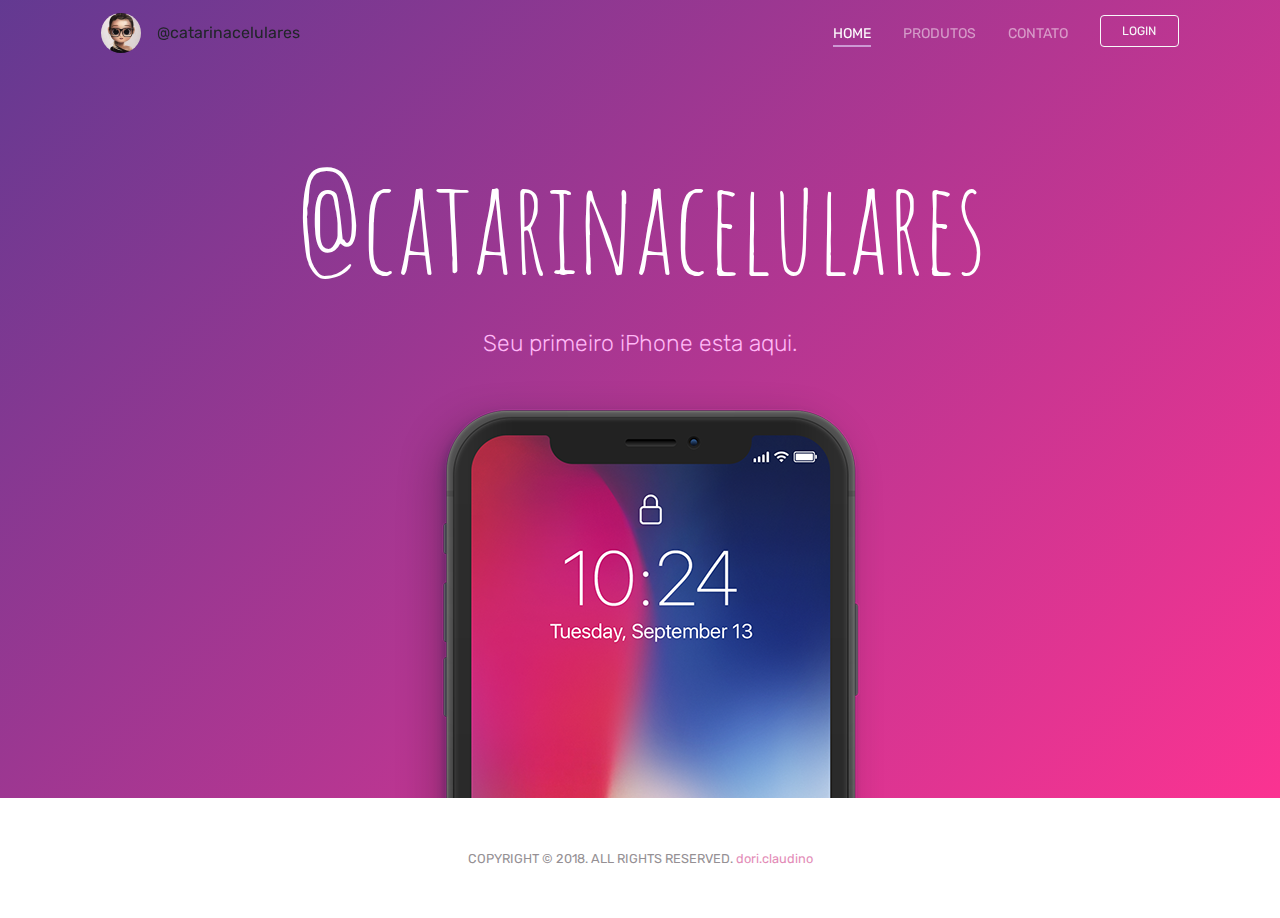
<file: index.html>
<!doctype html>
<html lang="en">


<head>
    <title>@catarinacelulares - Seu primeiro iPhone esta aqui.</title>
    <!-- Required meta tags -->
    <meta charset="utf-8">
    <meta name="viewport" content="width=device-width, initial-scale=1, shrink-to-fit=no">
    <meta name="description" content="@catarinacelulares - Seu primeiro iPhone esta aqui." />
    <meta name="keywords" content="venda loja online iphone apple iphonex iphone6 iphone7  usado usados seminovo novo vitrine entrega caixinha caixa original semi novo iphones celulares acessorio"
    />
    <meta name="author" content="Catarina celulares">
    <meta name="robots" content="index, follow">
    <meta name="revisit-after" content="3 month">
    <meta name=”rating” content=”General”>
    <meta name=”distribution” content=”global” />
    <meta name=”classification” content=”Category: iphone” />
    <meta name=”category” content=”iphone” />

    <!-- search console -->
    <meta name="google-site-verification" content="7aJsi93U9du_PNS_VnxMNtEhWC0A0555TNdF0mwiM8Y" />

    

    <!-- Mobile Specific Metas -->
    <meta name="HandheldFriendly" content="True">
    <meta name="MobileOptimized" content="320">
    <meta name="theme-color" content="#643991">

    <!-- Facebook Specific Metas -->
    <meta property="og:title" content="@catarinacelulares" />
    <meta property="og:site_name" content="Catarina celulares" />
    <meta property="og:description" content="@catarinacelulares - Seu primeiro iPhone esta aqui.">
    <meta property="og:url" content="http://www.catarinacelulares.com.br/" />
    <meta property="og:type" content="website" />
    <meta property="og:locale" content="pt_BR" />
    <meta property="og:image" content="https://i.imgur.com/9K5DeYt.jpg">
    <meta property="og:image:type" content="image/png">
    <meta property="og:image:width" content="320">
    <meta property="og:image:height" content="320">


    <link rel="apple-touch-icon" sizes="180x180" href="./static/images/apple-touch-icon.png">
    <link rel="icon" type="image/png" sizes="32x32" href="./static/images/favicon-32x32.png">
    <link rel="icon" type="image/png" sizes="16x16" href="./static/images/favicon-16x16.png">
    <link rel="manifest" href="/site.webmanifest">
    <link rel="mask-icon" href="./static/images/safari-pinned-tab.svg" color="#643991">
    <meta name="msapplication-TileColor" content="#643991">




    <!-- Global Site Tag (gtag.js) - Google Analytics -->
    <script async src="https://www.googletagmanager.com/gtag/js?id=UA-122666790-1"></script>
    <script>
    window.dataLayer = window.dataLayer || [];
    function gtag(){dataLayer.push(arguments);}
    gtag('js', new Date());

    gtag('config', 'UA-122666790-1');
    </script>


    <title>@catarinacelulares</title>

    <!-- Font -->
    <link rel="dns-prefetch" href="//fonts.googleapis.com">
    <link href='https://fonts.googleapis.com/css?family=Amatic SC' rel='stylesheet'>
    <link href="https://fonts.googleapis.com/css?family=Rubik:300,400,500" rel="stylesheet">

    <!-- Bootstrap CSS -->
    <link rel="stylesheet" href="./static/css/bootstrap.min.css">
    <!-- Themify Icons -->
    <link rel="stylesheet" href="./static/css/themify-icons.css">
    <!-- Main css -->

    <link href="./static/css/style.css" rel="stylesheet">

    <!-- jQuery and Bootstrap -->
    <script src="./static/js/jquery-3.2.1.min.js"></script>
    <script src="./static/js/bootstrap.bundle.min.js"></script>
</head>

<body data-spy="scroll" data-target="#navbar" data-offset="30">

    <!-- Load Facebook SDK for JavaScript -->
    <div id="fb-root"></div>
    <script>(function (d, s, id) {
            var js, fjs = d.getElementsByTagName(s)[0];
            if (d.getElementById(id)) return;
            js = d.createElement(s); js.id = id;
            js.src = 'https://connect.facebook.net/pt_BR/sdk/xfbml.customerchat.js#xfbml=1&version=v2.12&autoLogAppEvents=1';
            fjs.parentNode.insertBefore(js, fjs);
        }(document, 'script', 'facebook-jssdk'));</script>

    <!-- Your customer chat code -->
    <div class="fb-customerchat" attribution=setup_tool page_id="1579865982135889" theme_color="#fa0076" logged_in_greeting="Oi! Sou a Catarina, como posso te ajudar?"
        logged_out_greeting="Oi! Sou a Catarina, como posso te ajudar?">
    </div>

    <!-- Nav Menu -->
    <div class="nav-menu fixed-top  change-on-scrolling ">
        <div class="container">
            <div class="row">
                <div class="col-md-12">
                    <nav class="navbar navbar-dark navbar-expand-lg">
                        <a class="navbar-brand" href="#">
                            <span>
                                <img style="max-height:40px; border-radius: 50%;" src="./static/images/catarina.jpg" span="">
                            </span>
                        </a>
                        <a>
                            <span id="nav_brand_name">@catarinacelulares
                            </span>
                        </a>

                        <button class="navbar-toggler" type="button" data-toggle="collapse" data-target="#navbar" aria-controls="navbar" aria-expanded="false"
                            aria-label="Toggle navigation">
                            <span class="navbar-toggler-icon"></span>
                        </button>
                        <div class="collapse navbar-collapse" id="navbar">
                            <ul class="navbar-nav ml-auto">
                                <li class="nav-item">
                                    <a class="nav-link active" href="#">HOME
                                    </a>
                                </li>
                                <li class="nav-item">
                                    <a class="nav-link " href="https://www.facebook.com/pg/Catarina-Celulares-1579865982135889/shop/" target="_blank">PRODUTOS</a>
                                </li>
                                <li class="nav-item">
                                    <a class="nav-link " href="https://www.m.me/1579865982135889" target="_blank">CONTATO</a>
                                </li>
                                <li class="nav-item">
                                    <a href="#LOGIN" class="btn btn-outline-light my-3 my-sm-0 ml-lg-3">LOGIN</a>
                                </li>
                            </ul>
                        </div>
                    </nav>
                </div>
            </div>
        </div>
    </div>



    <header class="bg-gradient" id="home">
        <div class="container mt-5">
            <h1 style="font-family: Amatic SC; font-size: 10vw;">@catarinacelulares
            </h1>
            <p class="tagline">Seu primeiro iPhone esta aqui.</p>
        </div>
        <div class="img-holder mt-3">
            <img src="./static/images/iphonex.png" alt="phone" class="img-fluid">
        </div>
    </header>


    <footer class="my-5 text-center">
        <p class="mb-2">
            <small>COPYRIGHT © 2018. ALL RIGHTS RESERVED.
                <a href="https://github.com/doriclaudino" target="_blank">dori.claudino</a>
            </small>
        </p>
    </footer>
    <script src="./static/js/script.js"></script>
</body>

</html>
</file>
<file: static/css/themify-icons.css>
@font-face {
  font-family: "themify";
  src: url("../fonts/themify.eot?-fvbane");
  src: url("../fonts/themify.eot?#iefix-fvbane") format("embedded-opentype"),
    url("../fonts/themify.woff?-fvbane") format("woff"),
    url("../fonts/themify.ttf?-fvbane") format("truetype"),
    url("../fonts/themify.svg?-fvbane#themify") format("svg");
  font-weight: normal;
  font-style: normal;
}

[class^="ti-"],
[class*=" ti-"] {
  font-family: "themify";
  speak: none;
  font-style: normal;
  font-weight: normal;
  font-variant: normal;
  text-transform: none;
  line-height: 1;
  /* Better Font Rendering =========== */
  -webkit-font-smoothing: antialiased;
  -moz-osx-font-smoothing: grayscale;
}

.ti-mobile:before {
  content: "\e621";
}

.ti-2x {
  font-size: 2em;
}
</file>
<file: static/css/style.css>
@charset "UTF-8";

body {
  font-family: "Rubik", sans-serif;
  position: relative;
}

a {
  color: #e38cb7;
}

a:hover,
a:focus {
  color: #d6619c;
}

h1 {
  font-size: 60px;
  font-weight: 300;
  letter-spacing: -1px;
  margin-bottom: 1.5rem;
}

h2 {
  font-size: 45px;
  font-weight: 300;
  color: #633991;
  letter-spacing: -1px;
  margin-bottom: 1rem;
}

h3 {
  color: #633991;
  font-size: 33px;
  font-weight: 500;
}

h4 {
  font-size: 20px;
  font-weight: 500;
  color: #633991;
}

h5 {
  font-size: 28px;
  font-weight: 300;
  color: #633991;
  margin-bottom: 0.7rem;
}

p {
  color: #959094;
}

p.lead {
  color: #e38cb7;
  margin-bottom: 2rem;
}

.text-primary {
  color: #e38cb7 !important;
}

.light-font {
  font-weight: 300;
}

.btn {
  font-size: 12px;
  font-weight: 400;
  text-transform: uppercase;
  padding: 0.375rem 1.35rem;
  transition: all 0.3s ease;
}

.btn-outline-light:hover {
  color: #d6619c;
}

.btn-primary {
  border-radius: 3px;
  background-image: -moz-linear-gradient(122deg, #e54595 0%, #fd378e 100%);
  background-image: -webkit-linear-gradient(122deg, #e54595 0%, #fd378e 100%);
  background-image: -ms-linear-gradient(122deg, #e54595 0%, #fd378e 100%);
  background-image: linear-gradient(122deg, #e54595 0%, #fd378e 100%);
  box-shadow: 0px 9px 32px 0px rgba(0, 0, 0, 0.2);
  font-weight: 500;
  padding: 0.6rem 2rem;
  border: 0;
}

.btn-primary:hover,
.btn-primary:focus,
.btn-primary:active,
.btn-primary:not([disabled]):not(.disabled).active,
.btn-primary:not([disabled]):not(.disabled):active,
.show > .btn-primary.dropdown-toggle {
  background-image: linear-gradient(122deg, #fd378e 0%, #e54595 100%);
  box-shadow: 0px 9px 32px 0px rgba(0, 0, 0, 0.3);
  color: #fff;
}

.btn-light {
  border-radius: 3px;
  background: #fff;
  box-shadow: 0px 9px 32px 0px rgba(0, 0, 0, 0.26);
  font-size: 14px;
  font-weight: 500;
  color: #633991;
  margin: 0.5rem;
  padding: 0.7rem 1.6rem;
  line-height: 1.8;
}

.btn-group-lg > .btn,
.btn-lg {
  padding: 0.8rem 1rem;
  font-size: 15px;
}

.light-bg {
  background-color: #faf6fb;
}

.section {
  padding: 80px 0;
}

.section-title {
  text-align: center;
  margin-bottom: 3rem;
}

.section-title small {
  color: #998a9b;
}

@media (max-width: 767px) {
  h1 {
    font-size: 40px;
  }
  h2 {
    font-size: 30px;
  }
}

/* NAVBAR
----------------------*/

.nav-menu {
  transition: all 0.3s ease;
}

.nav-menu.is-scrolling,
.nav-menu.menu-is-open {
  background-color: rgb(74, 13, 143);
  background: -moz-linear-gradient(
    135deg,
    rgb(74, 13, 143) 0%,
    rgb(250, 42, 143) 100%
  );
  background: -webkit-linear-gradient(
    135deg,
    rgb(74, 13, 143) 0%,
    rgb(250, 42, 143) 100%
  );
  background: linear-gradient(
    135deg,
    rgb(74, 13, 143) 0%,
    rgb(250, 42, 143) 100%
  );
  -webkit-box-shadow: 0px 5px 23px 0px rgba(0, 0, 0, 0.1);
  -moz-box-shadow: 0px 5px 23px 0px rgba(0, 0, 0, 0.1);
  box-shadow: 0px 5px 23px 0px rgba(0, 0, 0, 0.1);
}

.nav-menu.is-scrolling {
  padding: 0;
}

.navbar-nav .nav-link {
  position: relative;
}

@media (min-width: 992px) {
  .navbar-expand-lg .navbar-nav .nav-link {
    padding-right: 1rem;
    padding-left: 1rem;
    font-size: 14px;
  }
  .navbar-nav > .nav-item > .nav-link.active:after {
    content: "";
    border-bottom: 2px solid #cd99d4;
    left: 1rem;
    right: 1rem;
    bottom: 5px;
    height: 1px;
    position: absolute;
  }
}

@media (max-width: 991px) {
  .navbar-nav.is-scrolling {
    padding-bottom: 1rem;
  }
  .navbar-nav .nav-item {
    text-align: center;
  }
}

/* HERO
----------------------*/

header {
  padding: 100px 0 0;
  text-align: center;
  color: #fff;
}

.bg-gradient {
  background-image: -moz-linear-gradient(
    135deg,
    rgba(60, 8, 118, 0.8) 0%,
    rgba(250, 0, 118, 0.8) 100%
  );
  background-image: -webkit-linear-gradient(
    135deg,
    rgba(60, 8, 118, 0.8) 0%,
    rgba(250, 0, 118, 0.8) 100%
  );
  background-image: -ms-linear-gradient(
    135deg,
    rgba(60, 8, 118, 0.8) 0%,
    rgba(250, 0, 118, 0.8) 100%
  );
  background-image: linear-gradient(
    135deg,
    rgba(60, 8, 118, 0.8) 0%,
    rgba(250, 0, 118, 0.8) 100%
  );
}

.tagline {
  font-size: 23px;
  font-weight: 300;
  color: #ffb8f6;
  max-width: 800px;
  margin: 0 auto;
}

.img-holder {
  height: 0;
  padding-bottom: 33%;
  overflow: hidden;
}

@media (max-width: 1200px) {
  .img-holder {
    padding-bottom: 50%;
  }
}

@media (max-width: 767px) {
  .tagline {
    font-size: 17px;
  }
  .img-holder {
    padding-bottom: 100%;
  }
}

/* FEATURES
----------------------*/

.gradient-fill:before {
  color: #fc73b4;
  background: -moz-linear-gradient(top, #9477b4 0%, #fc73b4 100%);
  background: -webkit-linear-gradient(top, #9477b4 0%, #fc73b4 100%);
  background: linear-gradient(to bottom, #9477b4 0%, #fc73b4 100%);
  -webkit-background-clip: text;
  background-clip: text;
  -webkit-text-fill-color: transparent;
}

.card.features {
  border: 0;
  border-radius: 3px;
  box-shadow: 0px 5px 7px 0px rgba(0, 0, 0, 0.04);
  transition: all 0.3s ease;
}

@media (max-width: 991px) {
  .card.features {
    margin-bottom: 2rem;
  }
  [class^="col-"]:last-child .card.features {
    margin-bottom: 0;
  }
}

.card.features:before {
  content: "";
  position: absolute;
  width: 3px;
  color: #fc73b4;
  background: -moz-linear-gradient(top, #9477b4 0%, #fc73b4 100%);
  background: -webkit-linear-gradient(top, #9477b4 0%, #fc73b4 100%);
  background: linear-gradient(to bottom, #9477b4 0%, #fc73b4 100%);
  top: 0;
  bottom: 0;
  left: 0;
}

.card-text {
  font-size: 14px;
}

.card.features:hover {
  transform: translateY(-3px);
  -moz-box-shadow: 0px 5px 30px 0px rgba(0, 0, 0, 0.08);
  -webkit-box-shadow: 0px 5px 30px 0px rgba(0, 0, 0, 0.08);
  box-shadow: 0px 5px 30px 0px rgba(0, 0, 0, 0.08);
}

.box-icon {
  box-shadow: 0px 0px 43px 0px rgba(0, 0, 0, 0.14);
  padding: 10px;
  width: 70px;
  border-radius: 3px;
  margin-bottom: 1.5rem;
  background-color: #fff;
}

.circle-icon {
  box-shadow: 0px 9px 32px 0px rgba(0, 0, 0, 0.07);
  padding: 10px;
  width: 100px;
  height: 100px;
  border-radius: 50%;
  margin-bottom: 1.5rem;
  background-color: #fff;
  color: #f5378e;
  font-size: 48px;
  text-align: center;
  line-height: 80px;
  font-weight: 300;
  transition: all 0.3s ease;
}

@media (max-width: 992px) {
  .circle-icon {
    width: 70px;
    height: 70px;
    font-size: 28px;
    line-height: 50px;
  }
}

.ui-steps li:hover .circle-icon {
  background-image: -moz-linear-gradient(122deg, #e6388e 0%, #fb378e 100%);
  background-image: -webkit-linear-gradient(122deg, #e6388e 0%, #fb378e 100%);
  background-image: -ms-linear-gradient(122deg, #e6388e 0%, #fb378e 100%);
  background-image: linear-gradient(122deg, #e6388e 0%, #fb378e 100%);
  box-shadow: 0px 9px 32px 0px rgba(0, 0, 0, 0.09);
  color: #fff;
}

.ui-steps li {
  padding: 15px 0;
}

.ui-steps li:not(:last-child) {
  border-bottom: 1px solid #f8e3f0;
}

.perspective-phone {
  position: relative;
  z-index: -1;
}

@media (min-width: 992px) {
  .perspective-phone {
    margin-top: -150px;
  }
}

/*  TABS
----------------------*/

.tab-content {
  border-bottom-right-radius: 3px;
  border-bottom-left-radius: 3px;
  background-color: #fff;
  box-shadow: 0px 5px 7px 0px rgba(0, 0, 0, 0.04);
  padding: 3rem;
}

@media (max-width: 992px) {
  .tab-content {
    padding: 1.5rem;
  }
}

.tab-content p {
  line-height: 1.8;
}

.tab-content h2 {
  margin-bottom: 0.5rem;
}

.nav-tabs {
  border-bottom: 0;
}

.nav-tabs .nav-item .nav-link,
.nav-tabs .nav-link:focus,
.nav-tabs .nav-link:hover {
  padding: 1rem 1rem;
  border-color: #faf6fb #faf6fb #fff;
  font-size: 19px;
  color: #b5a4c8;
  background: #f5eff7;
}

.nav-tabs .nav-link.active {
  background: #fff;
  border-top-width: 3px;
  border-color: #ce75b4 #faf6fb #fff;
  color: #633991;
}

.blockquote {
  color: #7a767a;
  font-weight: 300;
}

/*  FOOTER
----------------------*/

.social-icons {
  text-align: right;
}

.social-icons a {
  background-color: #fff;
  box-shadow: 0px 0px 21px 0px rgba(0, 0, 0, 0.05);
  width: 50px;
  height: 50px;
  display: inline-block;
  text-align: center;
  line-height: 50px;
  margin: 0 0.3rem;
  border-radius: 5px;
  color: #f4c9e2;
  transition: all 0.3s ease;
}

.social-icons a:hover {
  text-decoration: none;
  color: #e38cb7;
}

@media (max-width: 991px) {
  .social-icons {
    text-align: center;
    margin-top: 2rem;
  }
}

img.center-img {
  display: block;
  margin-left: auto;
  margin-right: auto;
  height: 180px;
  object-fit: cover;
}

div.card.selected {
  outline: 3px solid #fd378e;
  border: none;
}
</file>
